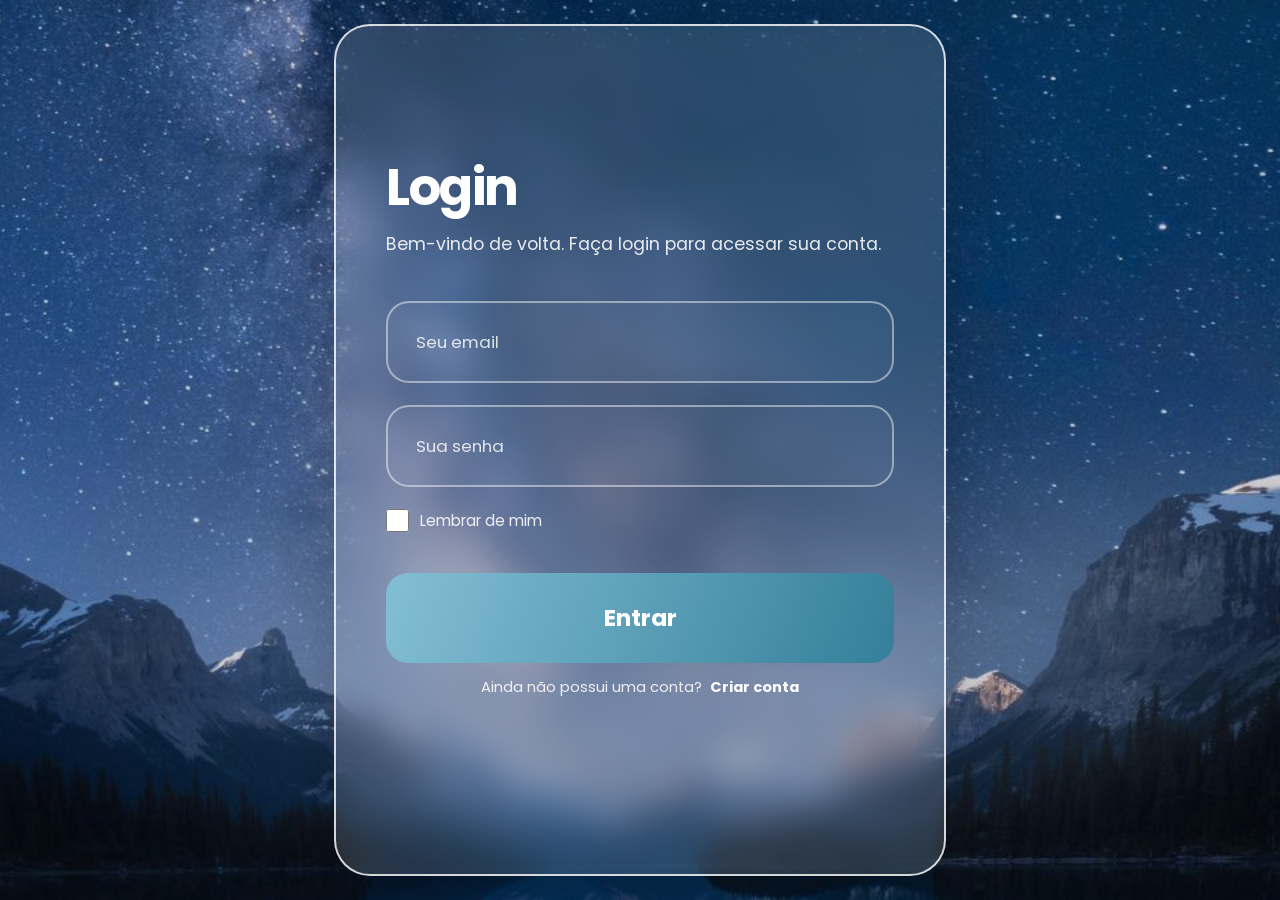
<file: index.html>
<!DOCTYPE html>
<html lang="pt-BR">

<head>
    <meta charset="UTF-8">
    <meta name="viewport" content="width=device-width, initial-scale=1.0">

    <meta name="author" content="Nicolas 'The Best' Da Silva Valadares">

    <link rel="stylesheet" href="style.css">
    <script src="script.js" defer></script>

    <title>Grupo The Bests</title>
</head>

<body>

    <main class="pagina">
        <input class="inputs-fase" type="radio" name="phase" id="phase1" checked>
        <input class="inputs-fase" type="radio" name="phase" id="phase2">
        <div class="palco">
            <div class="giro">
                <section class="face face-login">
                    <div class="conteudo">
                        <div class="conteudo-principal">
                            <section class="apresentacao">
                                <h1>Login</h1>
                                <p>
                                    Bem-vindo de volta. Faça login para acessar sua conta.
                                </p>
                            </section>
                            <section class="formulario">
                                <div id="formLogin">
                                    <form action="">
                                        <div class="campo">
                                            <label for="inpEmail">
                                                Email
                                            </label>
                                            <input type="email" id="inpEmail" name="email" placeholder="Seu email"
                                                autocomplete="email" required>
                                        </div>
                                        <div class="campo">
                                            <label for="inpSenha">
                                                Senha
                                            </label>
                                            <input type="password" id="inpSenha" name="senha" placeholder="Sua senha"
                                                autocomplete="current-password" required>
                                        </div>
                                        <div class="lembrar">
                                            <input type="checkbox" id="LembrarCheck" name="lembrar">
                                            <label for="LembrarCheck">
                                                Lembrar de mim
                                            </label>
                                        </div>
                                        <button type="button" id="btnLogin" onclick="Logar()">
                                            Entrar
                                        </button>
                                    </form>
                                </div>
                                <p class="alternar">
                                    Ainda não possui uma conta?
                                    <label for="phase2">
                                        Criar conta
                                    </label>
                                </p>
                            </section>
                        </div>
                </section>
                <section class="face face-cadastro">
                    <div class="conteudo">
                        <div class="conteudo-principal">
                            <section class="apresentacao">
                                <h1>Crie sua conta</h1>
                                <p>
                                    Faça parte da nossa comunidade e compartilhe novas experiências.
                                </p>
                            </section>
                            <section class="formulario formulario-cadastro">
                                <div id="formCadastro">
                                    <form action="">
                                        <div class="campo">
                                            <label for="inpNomeCadastro">
                                                Nome
                                            </label>
                                            <input type="text" id="inpNomeCadastro" name="nome" placeholder="Seu nome"
                                                autocomplete="name" required>
                                        </div>
                                        <div class="campo">
                                            <label for="inpEmailCadastro">
                                                Email
                                            </label>
                                            <input type="email" id="inpEmailCadastro" name="emailCadastro"
                                                placeholder="Seu email" autocomplete="email" required>
                                        </div>
                                        <div class="campo">
                                            <label for="inpSenhaCadastro">
                                                Senha
                                            </label>
                                            <input type="password" id="inpSenhaCadastro" name="senhaCadastro"
                                                placeholder="Crie uma senha" autocomplete="new-password" required>
                                        </div>
                                        <div class="campo">
                                            <label for="inpConfSenhaCadastro">
                                                Confirme sua senha
                                            </label>
                                            <input type="password" id="inpConfSenhaCadastro" name="confirmarSenha"
                                                placeholder="Confirme sua senha" autocomplete="new-password" required>
                                        </div>
                                        <button type="button" id="btnCadastro" onclick="Cadastrar()">
                                            Criar minha conta
                                        </button>
                                    </form>
                                </div>
                                <p class="alternar">
                                    Já possui uma conta?
                                    <label for="phase1">
                                        Fazer login
                                    </label>
                                </p>
                            </section>
                        </div>
                        <footer class="rodape">
                            <span>COMUNIDADE THE BESTS</span>
                            <span>
                                Criado por <strong>THE BESTS ⭐</strong>
                            </span>
                        </footer>
                    </div>
                </section>
            </div>
        </div>
    </main>

</body>

</html>
</file>
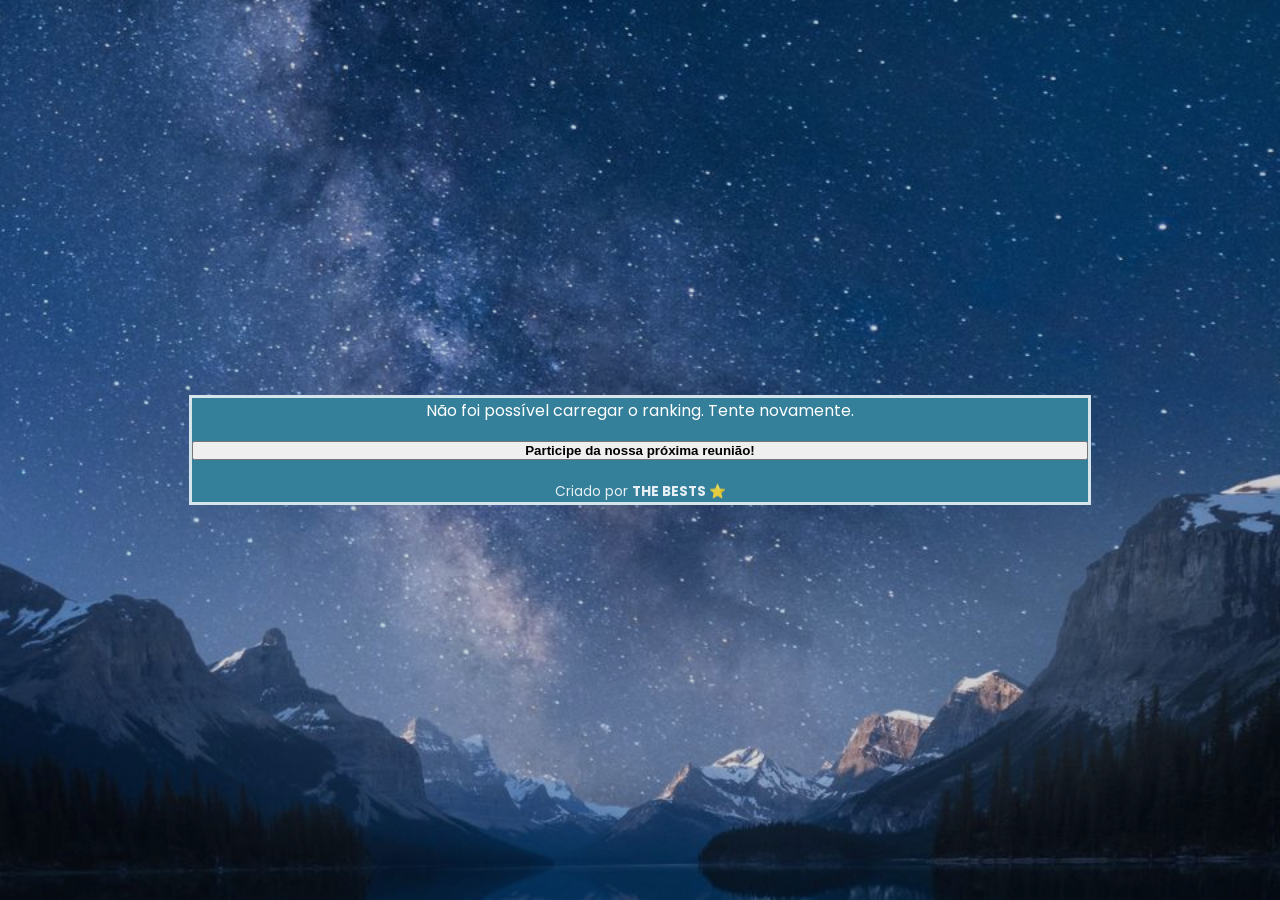
<file: pagPrincipal.html>
<!DOCTYPE html>
<html lang="pt-br">

<head>
    <meta charset="UTF-8">
    <meta name="viewport" content="width=device-width, initial-scale=1.0">

    <meta name="author" content="Nicolas 'The Best' Da Silva Valadares">

    <link rel="stylesheet" href="style.css">
    <script src="ranking.js" defer></script>

    <title>Grupo The Bests</title>
</head>

<body>
    <main id="bgRanking">

        <div id="ranking">
            <!-- HTML injetado pelo JavaScript -->
        </div>

        <div id="linkReuniao">
            <button onclick="Reuniao()"><strong>Participe da nossa próxima reunião!</strong></button>
        </div>

        <footer class="rodape">
            <span>COMUNIDADE THE BESTS</span>
            <span>
                Criado por <strong>THE BESTS ⭐</strong>
            </span>
        </footer>
    </main>
</body>

</html>
</file>
<file: style.css>
@import url('https://fonts.googleapis.com/css2?family=Poppins:wght@400;500;600;700;800&display=swap');

:root {
    --cor-fundo: #101B2D;
    --cor-texto: #FFFFFF;
    --cor-texto-secundario: rgba(255, 255, 255, 0.88);
    --cor-texto-suave: rgba(255, 255, 255, 0.65);

    --cor-destaque: #83BFD4;
    --cor-destaque-escuro: #347F9A;

    --cor-borda: rgba(255, 255, 255, 0.8);
    --cor-borda-input: rgba(255, 255, 255, 0.45);

    --sombra: 0 25px 70px rgba(0, 0, 0, 0.25);
}

* {
    margin: 0;
    padding: 0;
    box-sizing: border-box;
}

body {
    min-height: 100vh;
    min-height: 100svh;

    display: flex;
    justify-content: center;
    align-items: center;

    padding: 24px;

    position: relative;
    isolation: isolate;

    font-family: 'Poppins', Arial, Helvetica, sans-serif;
    color: var(--cor-texto);

    background: var(--cor-fundo);
}

body::before {
    content: "";

    position: fixed;
    inset: 0;
    z-index: -2;

    background-image: url("imgs/ceuEstrelado.jpeg");
    background-position: center;
    background-size: cover;
    background-repeat: no-repeat;
}

body::after {
    content: "";

    position: fixed;
    inset: 0;
    z-index: -1;

    background: rgba(17, 33, 54, 0.18);
    pointer-events: none;
}

/* ESTRUTURA PRINCIPAL */

.pagina {
    width: 100%;
    max-width: 612px;

    position: relative;
    perspective: 1800px;
}

.inputs-fase {
    position: absolute;

    width: 1px;
    height: 1px;

    overflow: hidden;
    clip-path: inset(50%);
}

.palco {
    width: 100%;
    height: min(870px, calc(100svh - 48px));
    min-height: 680px;

    position: relative;
}

.giro {
    width: 100%;
    height: 100%;

    position: relative;

    transform-style: preserve-3d;
    transition: transform 1.2s cubic-bezier(0.65, 0, 0.25, 1);
}

#phase2:checked~.palco .giro {
    transform: rotateY(180deg);
}

/* PAINÉIS */

.face {
    width: 100%;
    height: 100%;

    position: absolute;
    inset: 0;

    overflow: hidden;

    border: 2px solid var(--cor-borda);
    border-radius: 36px;

    background: rgba(255, 255, 255, 0.13);

    backdrop-filter: blur(18px);
    -webkit-backdrop-filter: blur(18px);

    box-shadow: var(--sombra);

    backface-visibility: hidden;
    -webkit-backface-visibility: hidden;

    transform-style: preserve-3d;
}

.face-login {
    transform: rotateY(0deg);
}

.face-cadastro {
    transform: rotateY(180deg);
    pointer-events: none;
}

#phase2:checked~.palco .face-login {
    pointer-events: none;
}

#phase2:checked~.palco .face-cadastro {
    pointer-events: auto;
}

/* ELEMENTOS DA ANTIGA COMPOSIÇÃO */

.fotografia,
.legenda-fotografia,
.cabecalho {
    display: none;
}

/* CONTEÚDO */

.conteudo {
    width: 100%;
    height: 100%;

    display: flex;
    flex-direction: column;

    padding: 132px 50px 35px;

    background: transparent;
}

.conteudo-principal {
    width: 100%;
    flex: 1;

    display: flex;
    flex-direction: column;
    gap: 43px;
}

/* APRESENTAÇÃO */

.apresentacao {
    width: 100%;
}

.identificador,
.linha {
    display: none;
}

.apresentacao h1 {
    margin-bottom: 13px;

    color: var(--cor-texto);
    font-size: clamp(2.5rem, 5vw, 3.2rem);
    font-weight: 700;
    line-height: 1.15;
    letter-spacing: -1.5px;
}

.apresentacao h1 strong {
    display: inline;
    font-weight: 700;
}

.apresentacao p {
    max-width: 500px;

    color: var(--cor-texto-secundario);
    font-size: 1.1rem;
    font-weight: 400;
    line-height: 1.6;
}

/* FORMULÁRIO */

.formulario {
    width: 100%;
    max-width: none;
}

.titulo-formulario {
    display: none;
}

#formLogin,
#formCadastro {
    width: 100%;
}

form {
    width: 100%;

    display: grid;
    grid-template-columns: 1fr;
    gap: 22px;
}

.campo {
    min-width: 0;

    display: flex;
    flex-direction: column;
    gap: 7px;
}

.campo label {
    position: absolute;

    width: 1px;
    height: 1px;

    padding: 0;
    margin: -1px;

    overflow: hidden;
    clip: rect(0, 0, 0, 0);
    white-space: nowrap;
    border: 0;
}

.campo input {
    width: 100%;
    height: 82px;

    padding: 0 28px;

    border: 2px solid var(--cor-borda-input);
    border-radius: 23px;
    outline: none;

    background: rgba(255, 255, 255, 0.035);

    color: var(--cor-texto);
    font-family: inherit;
    font-size: 1.05rem;

    transition: 0.3s;
}

.campo input::placeholder {
    color: rgba(255, 255, 255, 0.82);
}

.campo input:focus {
    border-color: var(--cor-destaque);

    background: rgba(255, 255, 255, 0.10);

    box-shadow: 0 0 18px rgba(131, 191, 212, 0.13);
}

/* LEMBRAR DE MIM */

.lembrar {
    display: flex;
    align-items: center;
    justify-content: flex-start;

    gap: 11px;

    color: var(--cor-texto-secundario);
    font-size: 0.95rem;
}

.lembrar input {
    width: 23px;
    height: 23px;

    accent-color: var(--cor-destaque);

    cursor: pointer;
}

.lembrar label {
    cursor: pointer;
}

/* BOTÃO */

form button {
    width: 100%;
    min-height: 90px;

    margin-top: 19px;

    border: none;
    border-radius: 22px;

    background: linear-gradient(110deg,
            var(--cor-destaque),
            var(--cor-destaque-escuro));

    color: #FFFFFF;

    font-family: inherit;
    font-size: 1.45rem;
    font-weight: 700;

    cursor: pointer;

    transition: 0.3s;
}

form button:hover {
    filter: brightness(1.12);
    transform: translateY(-2px);

    box-shadow: 0 10px 25px rgba(52, 127, 154, 0.2);
}

form button:active {
    transform: scale(0.98);
}

/* ALTERNAR ENTRE LOGIN E CADASTRO */

.alternar {
    margin-top: 14px;

    color: var(--cor-texto-secundario);
    font-size: 0.91rem;
    text-align: center;
}

.alternar label {
    margin-left: 4px;

    color: var(--cor-texto);
    font-weight: 700;

    cursor: pointer;
    transition: 0.3s;
}

.alternar label:hover {
    color: var(--cor-destaque);
}

/* RODAPÉ */

.rodape {
    width: 100%;

    display: flex;
    justify-content: center;
    align-items: center;

    padding-top: 22px;
}

.rodape span {
    color: var(--cor-texto-secundario);
    font-size: 0.85rem;
    font-weight: 400;
    letter-spacing: 0;
}

.rodape span:first-child {
    display: none;
}

/* CADASTRO */

.formulario-cadastro {
    margin-top: 0;
}

.face-cadastro .conteudo-principal {
    gap: 24px;
}

.face-cadastro .campo input {
    height: 64px;
}

.face-cadastro form {
    gap: 14px;
}

.face-cadastro form button {
    min-height: 68px;
    margin-top: 5px;

    font-size: 1.15rem;
}

/* Outra página */
#ranking {
    width: 70vw;
    display: flex;
    flex-direction: column;
    text-align: center;
}
#linkReuniao {
    width: 100%;
    display: flex;
    flex-direction: column;
    margin-top: 2%;
}
#bgRanking {
    background: var(--cor-destaque-escuro);
    border: 3px solid var(--cor-borda);
}

/* RESPONSIVIDADE */

@media (max-width: 600px) {

    body {
        padding: 14px;
    }

    .pagina {
        max-width: 460px;
    }

    .palco {
        height: min(820px, calc(100svh - 28px));
        min-height: 680px;
    }

    .face {
        border-radius: 27px;
    }

    .conteudo {
        padding: 90px 27px 25px;
    }

    .conteudo-principal {
        gap: 35px;
    }

    .apresentacao h1 {
        font-size: 2.65rem;
    }

    .apresentacao p {
        font-size: 0.96rem;
    }

    form {
        gap: 17px;
    }

    .campo input {
        height: 68px;
        padding: 0 20px;

        font-size: 0.95rem;
        border-radius: 19px;
    }

    .lembrar {
        font-size: 0.87rem;
    }

    form button {
        min-height: 74px;
        margin-top: 8px;

        font-size: 1.25rem;
        border-radius: 19px;
    }

    .alternar {
        font-size: 0.82rem;
    }

    .rodape {
        padding-top: 18px;
    }

    .rodape span {
        font-size: 0.76rem;
    }

    .face-cadastro .conteudo {
        padding-top: 65px;
    }

    .face-cadastro .conteudo-principal {
        gap: 22px;
    }

    .face-cadastro .campo input {
        height: 58px;
    }

    .face-cadastro form {
        gap: 12px;
    }

    .face-cadastro form button {
        min-height: 62px;
        margin-top: 4px;
    }
}

@media (max-height: 850px) and (min-width: 601px) {

    .palco {
        height: 740px;
    }

    .conteudo {
        padding-top: 85px;
    }

    .conteudo-principal {
        gap: 28px;
    }

    .campo input {
        height: 68px;
    }

    form {
        gap: 16px;
    }

    form button {
        min-height: 70px;
        margin-top: 8px;
    }

    .face-cadastro .conteudo {
        padding-top: 55px;
    }

    .face-cadastro .campo input {
        height: 55px;
    }
}

@media (prefers-reduced-motion: reduce) {

    .giro {
        transition-duration: 0.01ms;
    }

}
</file>
